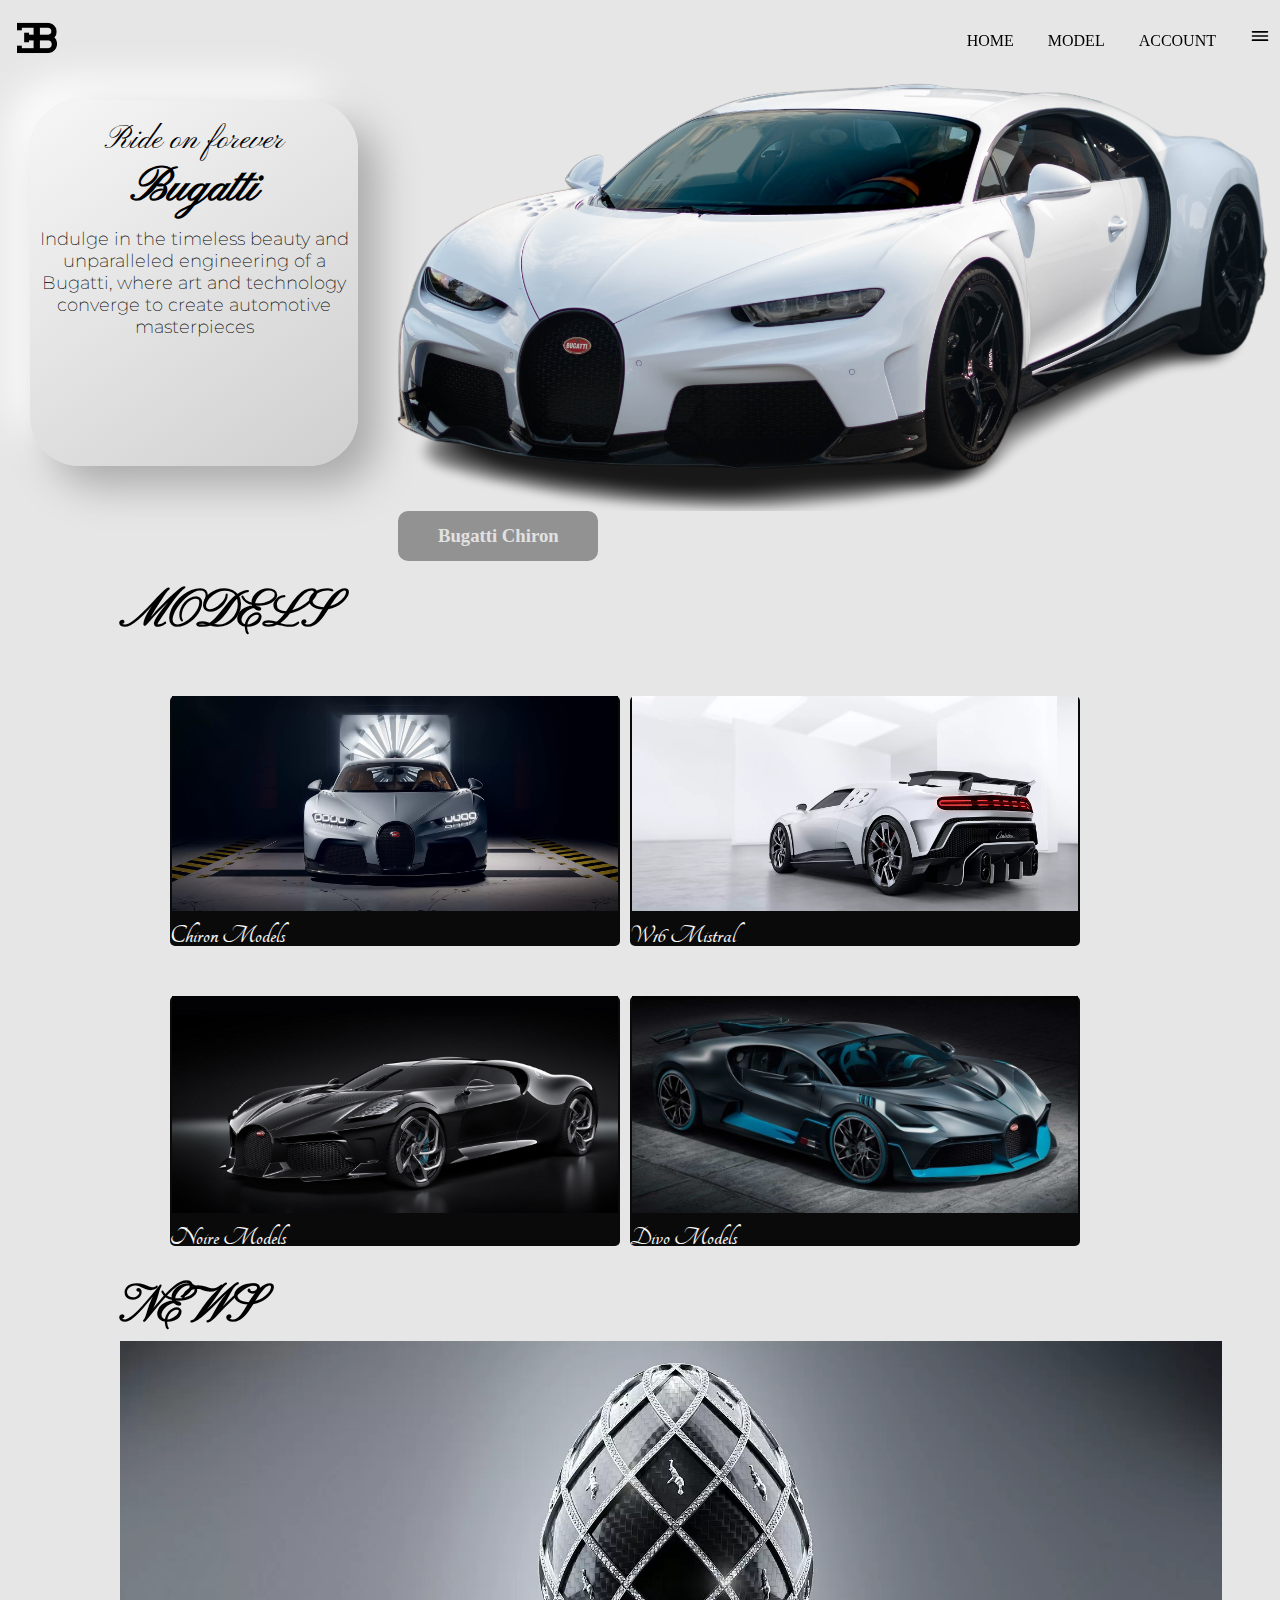
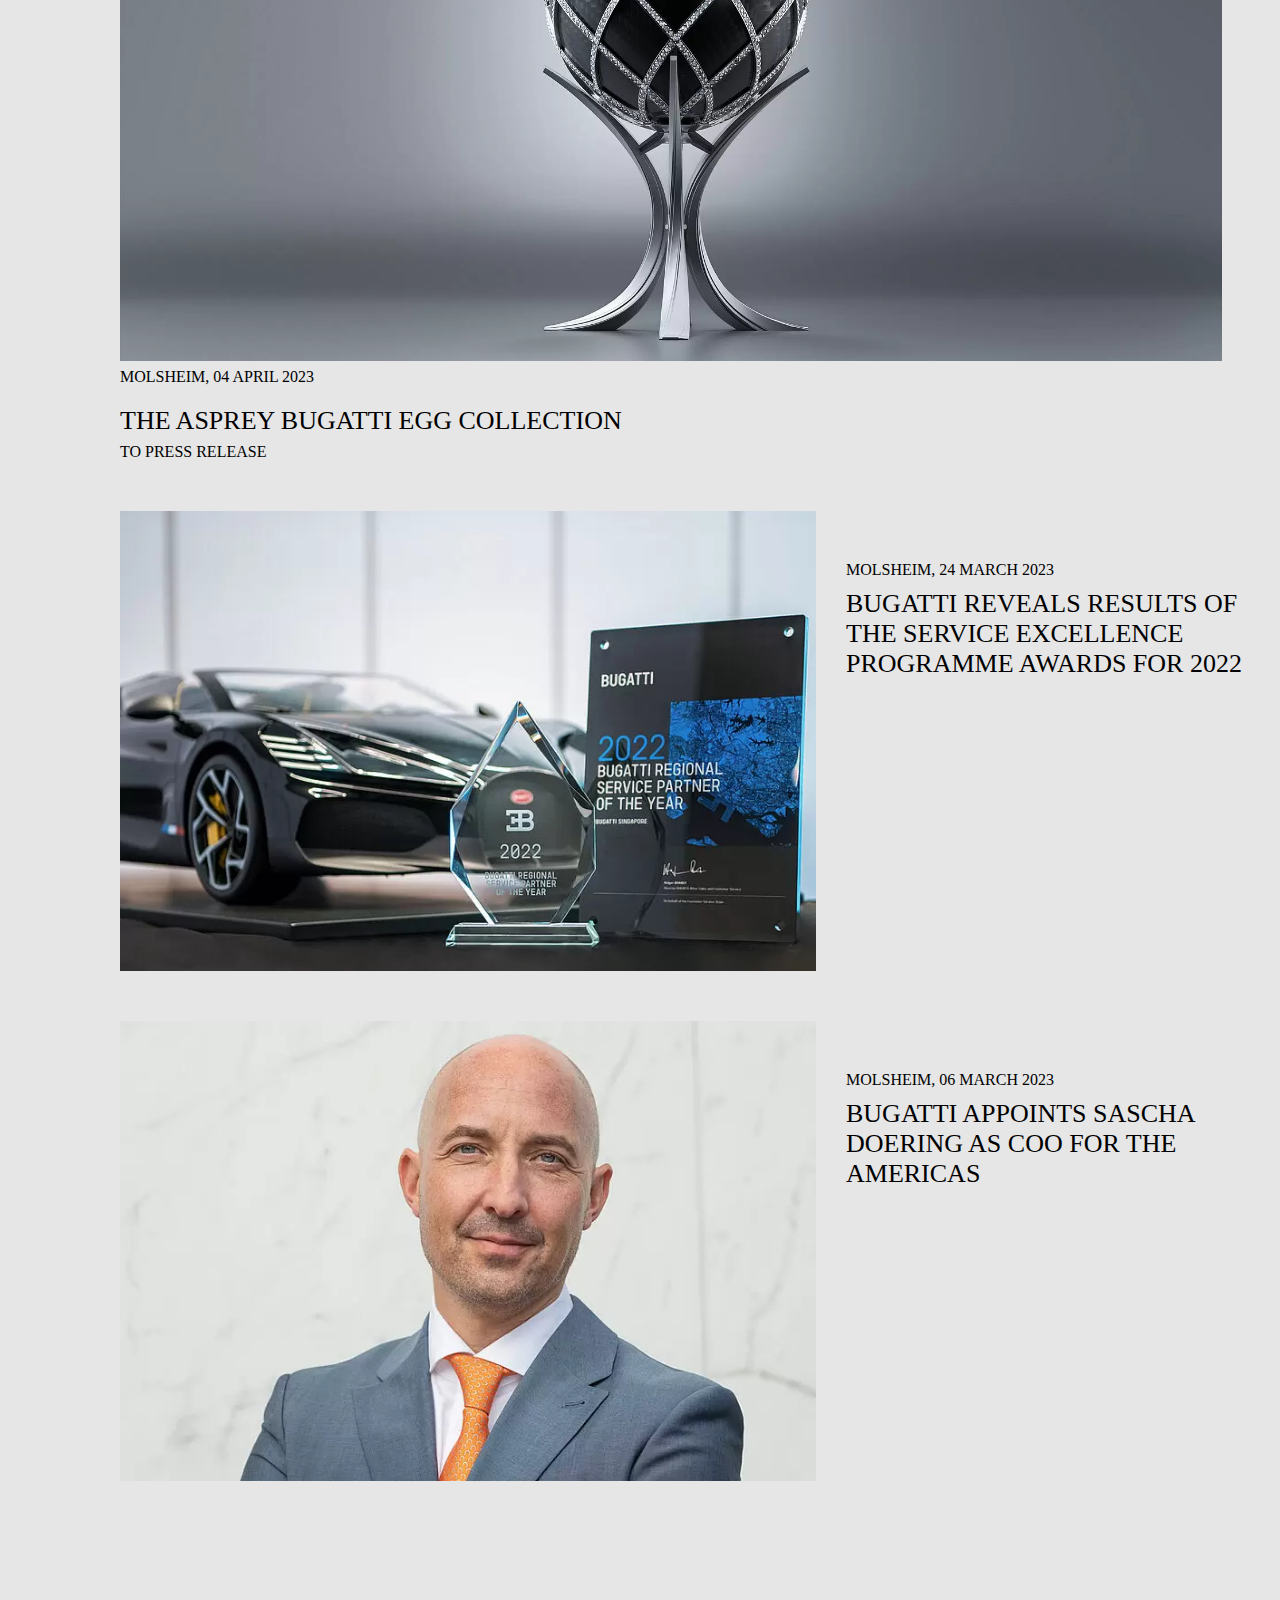
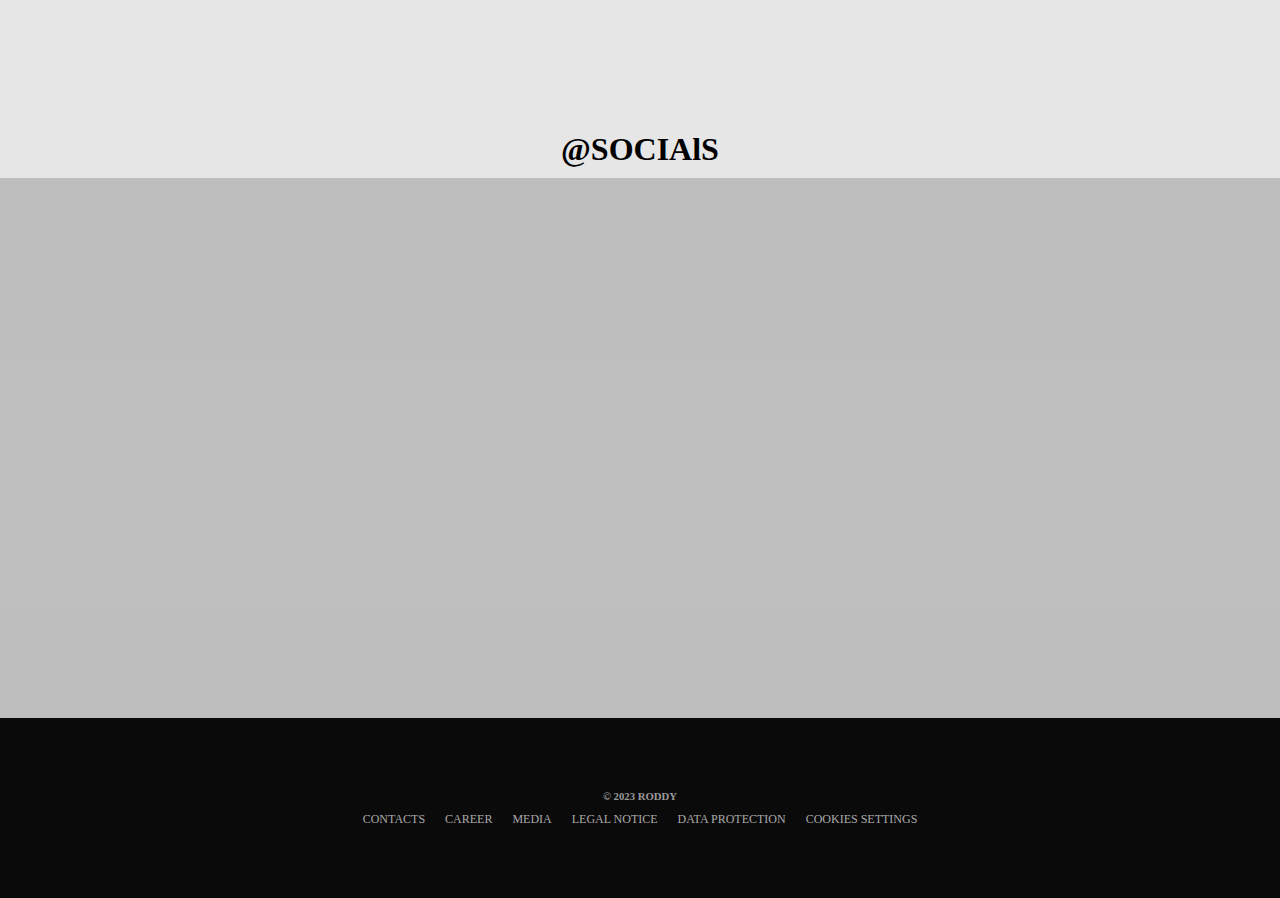
<file: index.html>
<!DOCTYPE html>
<html lang="en">
      <link rel="stylesheet" href="main.css">
<head>
  <link rel="preconnect" href="https://fonts.googleapis.com">
<link rel="preconnect" href="https://fonts.gstatic.com" crossorigin>
<link href="https://fonts.googleapis.com/css2?family=Tangerine:wght@700&display=swap" rel="stylesheet">
  <link rel="preconnect" href="https://fonts.googleapis.com">
<link rel="preconnect" href="https://fonts.gstatic.com" crossorigin>
<link href="https://fonts.googleapis.com/css2?family=Montserrat&display=swap" rel="stylesheet">
  <link rel="preconnect" href="https://fonts.googleapis.com">
  <link rel="preconnect" href="https://fonts.gstatic.com" crossorigin>
  <link href="https://fonts.googleapis.com/css2?family=Pinyon+Script&display=swap" rel="stylesheet">
    <meta charset="UTF-8">
    <meta http-equiv="X-UA-Compatible" content="IE=edge">
    <meta name="viewport" content="width=device-width, initial-scale=1.0">
    <title>www.bugatti.com</title>
    <link rel="shortcut icon" href="/pics/bugatti.png" type="image/x-icon">
    <link href="https://cdnjs.cloudflare.com/ajax/libs/font-awesome/4.7.0/css/font-awesome.min.css" rel="stylesheet"/>
</head>
<body>                
   <header>
     <div class="logo">
      <img id="logo"src="pics/bugatti.png">
         <nav>
            <ul>
               <li>HOME</li>
               <li>MODEL</li>
               <li>ACCOUNT</li>
               <img src="pics/bars.svg">
            </ul>
         <nav>
    </div>
   </header>
    <div class="main">
        <div class="intro">
        <h4>Ride on forever</h4>
        <h2>Bugatti</h2>
        <h3>Indulge in the timeless beauty and unparalleled engineering of a Bugatti, where art and technology converge to create automotive masterpieces</h3>
       </div>
         <div class="image">
          <img src="pics/flavien-WJiSMLedW3o-unsplash-removebg.png">
            <div class="text-box">
                <h3>Bugatti Chiron</h3>
            </div>
         </div>
    </div>
    <div class="models">
      <h1>MODELS</h1>
      <div class="card">
         <div class="img-box">
           <img src="pics/chiron.webp">
           <h5>Chiron Models</h5>
          
         </div>

         <div class="img-box">
          <img src="pics/centodieci.webp">
          <h5>W16 Mistral</h5>
        </div>
      </div>

      <div class="card">
        <div class="img-box">
          <img id="noire"src="pics/Bugatti La Voiture Noire.jpg">
          <h5>Noire Models</h5>
        </div>

        <div class="img-box">
          <img id="divo"src="pics/Divo2.jpg">
          <h5>Divo Models</h5>
        </div>       
      </div>
      <h1 id="h1">NEWS</h1>
      <section><img src="pics/news pic.webp">
        <h6>MOLSHEIM, 04 APRIL 2023</h6>
        <h4>THE ASPREY BUGATTI EGG COLLECTION</h4>
        <h3>TO PRESS RELEASE</h3>
      </section>
      <div class="news">
        <img src="pics/news pic 2.webp">
        <div class="news-text">
          <h6>MOLSHEIM, 24 MARCH 2023</h6>
          <h4>BUGATTI REVEALS RESULTS OF THE SERVICE EXCELLENCE PROGRAMME AWARDS FOR 2022</h4>
        </div>
      </div>
      <div class="news">
        <img src="pics/news piic 3.webp">
        <div class="news-text">
          <h6>MOLSHEIM, 06 MARCH 2023</h6>
          <h4>BUGATTI APPOINTS SASCHA DOERING AS COO FOR THE AMERICAS</h4>
        </div>
      </div>
    </div>
    <h1 id="h7">@SOCIAlS</h1>
    <footer>
     
      
    </footer>
    <div class="footer">
      <div class="icons">

      </div>
      <h6>&copy; 2023 RODDY</h6>
      <ul>
      <li>CONTACTS</li>
      <li>CAREER</li>
      <li>MEDIA</li>
      <li>LEGAL NOTICE</li>
      <li>DATA PROTECTION</li>
      <li>COOKIES SETTINGS</li>
      </ul>
    </div>
</body>
<script src="main.js"></script>
</html>
</file>
<file: main.css>
*{
    margin: 0px;
    padding: 0px;  
}
body{
    height: 100vh;
    width: 100%;
    background: #e6e6e6;
}
header{
    position: fixed;
    width: 100%;
    z-index: 1;
}
.logo{
    margin: 18px 0px 0px 17px;
    display: flex;
    align-items: center;
}
#logo {
    width: 40px;
}
nav{
   flex: 1;
   text-align: right;
 
}
nav ul li{
    display: inline-block;
    margin-right: 30px;
}
img{
    width: 20px;
    margin-right: 10px;
}
nav ul li:hover{
    cursor: pointer;
}

nav ul :first-child:hover:before{
    content: '';
    width: 55px;
    height: 3px;
    position: absolute;
    top: 50px;
    background: black;
    
}
nav ul :nth-child(2):hover:before{
    content: '';
    width: 55px;
    height: 3px;
    position: absolute;
    top: 50px;
    background: black;
    
}
nav ul :nth-child(3):hover:before{
    content: '';
    width: 75px;
    height: 3px;
    position: absolute;
    top: 50px;
    background: black;  
}
.main{
    width: 100%;
    display:flex;
    padding-top: 40px;
}
.intro{
    width:466px;
    height: 366px;
    border-radius: 20px;
    margin: 60px 0px 0px 30px;
    background:#e6e6e6;
    border-radius: 50px;
background: linear-gradient(145deg, #f6f6f6, #cfcfcf);
box-shadow:  20px 20px 40px #aaaaaa,
             -20px -20px 40px #ffffff;
}
.intro:hover{
    transform: scale(1.04);
}
.intro h4{
    margin-top: 20px;
    text-align: center;
    font-size: 32px;
    font-family: 'Pinyon Script', cursive;
    font-weight: 300;
} 
.intro h2{
    text-align: center;
    font-size: 46px;
    font-family: 'Pinyon Script', cursive;
    font-weight: 600;
}
.intro h3{
    margin-top: 10px;
    text-align: center;
    font-size: 18px;
    font-family: 'Montserrat', sans-serif;
    font-weight: 200;
}
.image{
    width:100%;
    margin-left: 20px;
   
}
.image img{
    display: flex;
    width:100%;
    margin-top: 20px;
}
.text-box{
    width: 200px;
    height: 50px;
    border-radius: 10px;
    margin-left: 20px;
    cursor: pointer;
    display: flex;
    align-items: center;
    justify-content: center;
    background: rgba(40, 37, 37, 0.436);
    color: #e1e1e1;
    box-shadow:  10px 10px 40px #aaaaaad5,
             -10px -1 0px 40px #ffffffa0;
}

.text-box:hover{
    animation: animate 4s;
}
@keyframes animate {
    0%{ width: 250px;
        height: 45px;
        letter-spacing: 6px;
        color: rgba(0, 0, 0, 0.314);

    }
    
} 
.models{
    display: flexbox;
    margin: 20px 0px 0px 120px;
    font-size: 26px;
    font-family: 'Pinyon Script', cursive;
    font-weight: 600;
}
.models .card{
    display: flex;
    align-items: center;
    justify-content: center;
    gap:10px;
    width: 85%;
    height: 100%;
    margin: 50px 0px 0px 12px;
}
.img-box{
    width: 450px;
    height: 250px;
    background: #0b0a0a;
    border-radius: 5px;
}
.img-box h5{
    font-size: 26px;
    font-family: 'Tangerine', cursive;
    color: #f6f6f6;
}
.img-box img{
    width: 99%;
    height: 86%;
    margin: 0px 0px 0px 2px;
}
.img-box img:hover {
    transform: scale(1.1);
    border-radius: 5px;

}
i{
    width: 100px;
    height: 60%;
    color: black;
}
#noire{
    height: 87%;
}
#divo{
    width: 99%;
    height: 87%;
}
#h1{
    margin-top: 30px;
}
section{
    margin: 0;
    padding: 0;
    font-family: 'Segoe UI', Tahoma, Geneva, Verdana, sans-serif;
}
section img{
    width: 95%;
}
section h6{
    font-family: Georgia, 'Times New Roman', Times, serif;
    font-weight: 300;
    font-size: 16px;
}
section h4{
    margin-top: 20px;
    font-size: 26px;
    font-weight: 500;
    font-family: Georgia, 'Times New Roman', Times, serif;

}
section h3{
    margin-top: 7px;
    font-family: Georgia, 'Times New Roman', Times, serif;
    font-weight: 200;
    font-size: 16px;
    cursor: pointer;

}
section h3:hover{
    color: gray;
}
.news{
    display: flex;
    width: 100%;
    gap: 20px;
    font-family: Arial, Helvetica, sans-serif;
    margin-top: 50px;
}
.news-text{
    display:inline;
}
.news img{
    width: 60%;
}
.news h6{
    margin-top: 50px;
    font-family: Georgia, 'Times New Roman', Times, serif;
    font-weight: 300;
    font-size: 16px;
}
.news h4{
    margin-top: 10px;
    font-size: 26px;
    font-weight: 500;
    font-family: Georgia, 'Times New Roman', Times, serif;

}
#h7{
    text-align: center;
    padding-top: 250px;
}
footer{
    margin-top: 10px;
    width: 100%;
    height: 60%;
    background: #aaaaaaa7;
    text-align: center;
}
.footer {
    width: 100%;
    height: 20%;
    background: #0b0a0a;
    display:flex;
    align-items: center;
    justify-content: center;
    flex-direction: column;
}
.footer ul{
    display: flex;
    gap: 20px;
    margin-top: 10px;
    
}
.footer ul li{
    color: #e1e1e1be;
    font-size: 12px;
    list-style: none;
}
.footer h6{
    color:#e6e6e6a8 ;
}
.footer ul li:hover , .footer  h6:hover{
    color: #e6e6e6;
    cursor: pointer;
}
@media screen   and (max-width:700px){
    header{
        top: -15px;
    }
    .main{
        width: 100%;
        display:inline;

    }
    .intro{
        width:350px;
        height: 277px;
        margin: 60px 0px 8px 25px;
        align-self: center;
    
    }  

    nav ul li{
        display: none;
    }
    .image{
        margin-left: 0%;
    }
    .image img{
        align-items: center;
        justify-content: center;
    }
    .text-box{
        width: 150px;
        height: 50px;
    }
    .models{
        display: inline;
    }
    .models .card{
        display: inline;
      width: 100%;
     
    }
    .img-box{
        width: 400px;
        height: 250px;
        margin-top: 15px;
        
        
    }
    .img-box img:hover {
        transform: scale(1.1);
        border-radius: 5px;
}
    .news{
        width: 100%;
        display: inline;
        margin-top: 15px;
        
    }
    section h6 , section h4 , section h3{
        text-align: center;
    }
    .news h4{
        font-size: 24px;
        text-align: center;
    }
    .news h6{
        text-align: center;
    }
    .news img{
        width: 100%;
    }
    section img{
        width: 100%;
      
    }
    section{
        margin-left: 2px;
    }
    .footer ul li{
        font-size: 9px;
    }
    .news h6{
        margin: 10px 0px 10px 0px;
    }
    .news h4{
        margin: 10px 0px 20px 0px ;
    }
}
@media screen  and (width:414px){
    .img-box{
        width: 99%;
        margin: 17px 5px 0px 5px;
    }
}
</file>
